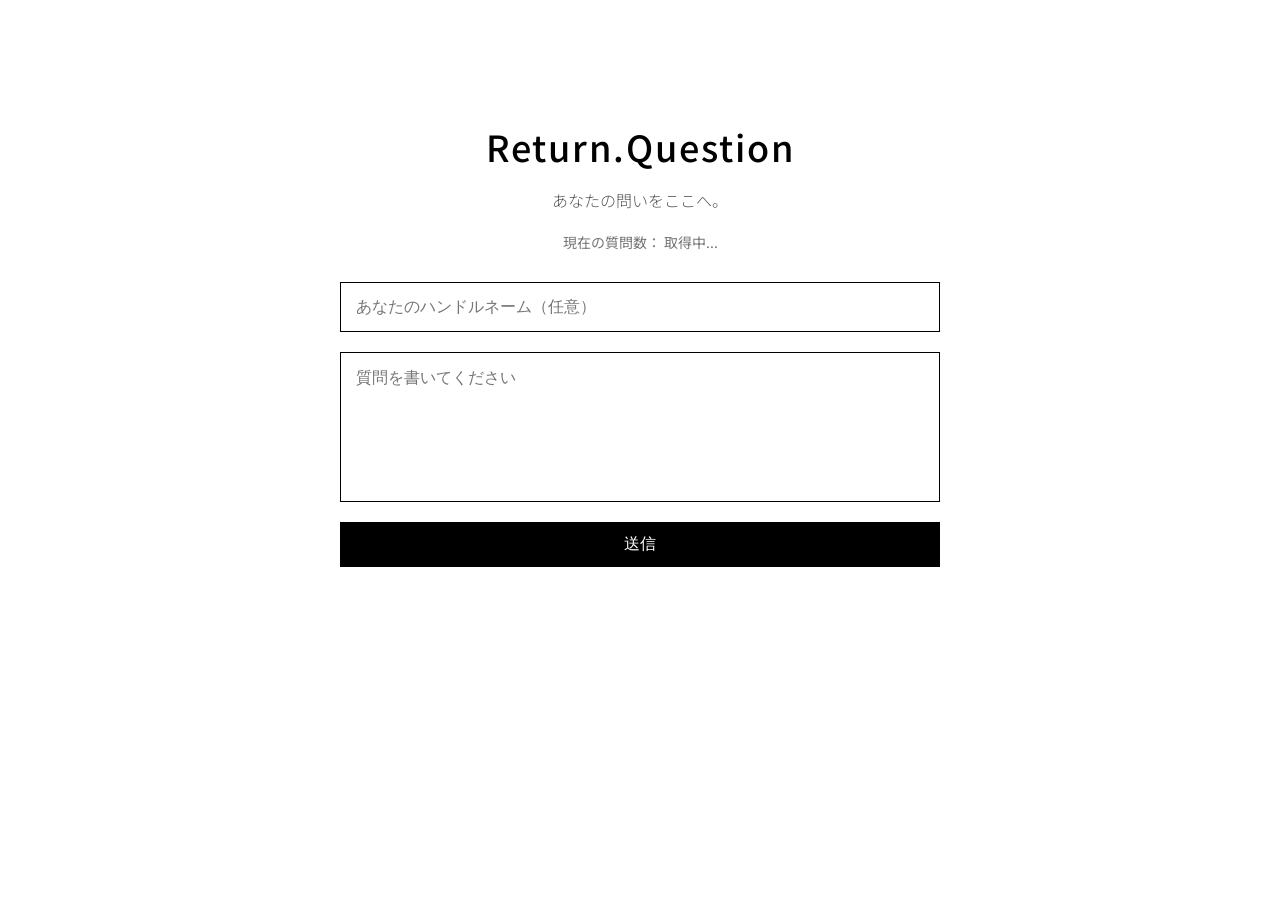
<file: index.html>
<!DOCTYPE html>
<html lang="ja">
<head>
<meta charset="UTF-8">
<meta name="viewport" content="width=device-width, initial-scale=1.0">
<title>Return.Question</title>
<link rel="stylesheet" href="style.css">
<link href="https://fonts.googleapis.com/css2?family=Noto+Sans+JP:wght@300;400;500&display=swap" rel="stylesheet">
</head>
<body>

<div class="container">
    <h1>Return.Question</h1>
    <p class="subtitle">あなたの問いをここへ。</p>

    <!-- 常時表示カウンター -->
    <p class="counter">
        現在の質問数：
        <span id="questionCounter">0 / 100</span>
    </p>

    <form id="questionForm">
        <input type="text" id="name" placeholder="あなたのハンドルネーム（任意）">
        <textarea id="question" placeholder="質問を書いてください" required></textarea>
        <button type="submit">送信</button>
    </form>

    <p class="message" id="message"></p>
</div>

<script src="script.js"></script>
</body>
</html>
</file>
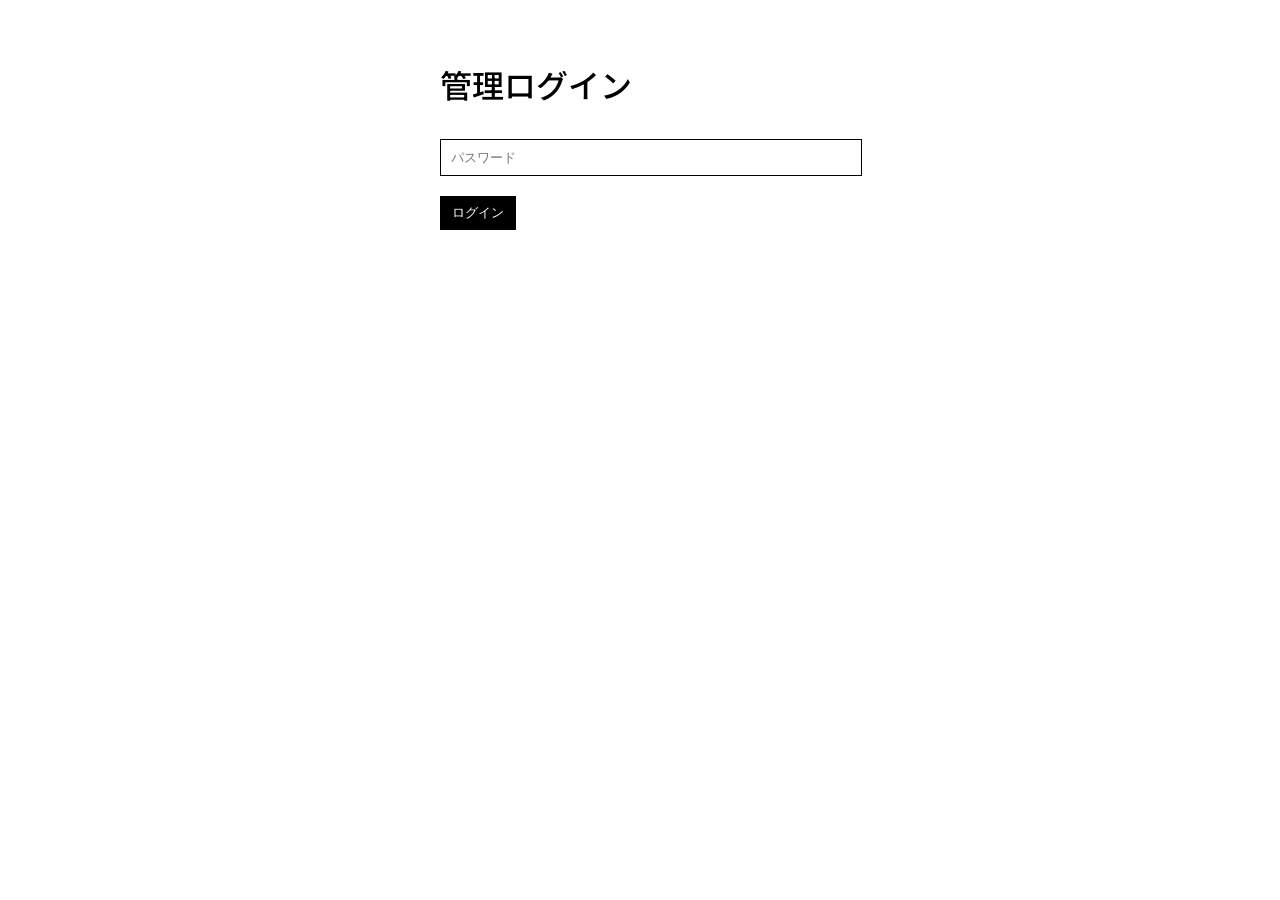
<file: admin.html>
<!DOCTYPE html>
<html lang="ja">
<head>
<meta charset="UTF-8">
<meta name="viewport" content="width=device-width, initial-scale=1.0">
<title>Return.Question 管理画面</title>
<link href="https://fonts.googleapis.com/css2?family=Noto+Sans+JP:wght@300;400;500&display=swap" rel="stylesheet">
<style>
body{
    font-family:'Noto Sans JP',sans-serif;
    background:#fff;
    color:#000;
    margin:0;
    padding:40px;
}
h1{
    font-weight:500;
}
.login{
    max-width:400px;
    margin:auto;
}
input{
    width:100%;
    padding:10px;
    margin:10px 0;
    border:1px solid #000;
}
button{
    padding:8px 12px;
    background:#000;
    color:#fff;
    border:none;
    cursor:pointer;
    margin-top:10px;
}
.question-box{
    border:1px solid #000;
    padding:15px;
    margin:15px 0;
}
.counter{
    margin:20px 0;
}
.delete-btn{
    background:#fff;
    color:#000;
    border:1px solid #000;
    margin-top:10px;
}
</style>
</head>
<body>

<div id="loginArea" class="login">
    <h1>管理ログイン</h1>
    <input type="password" id="password" placeholder="パスワード">
    <button onclick="login()">ログイン</button>
</div>

<div id="adminArea" style="display:none;">
    <h1>質問一覧</h1>
    <p class="counter">現在の質問数：<span id="counter">0 / 100</span></p>
    <div id="questions"></div>
</div>

<script>
const API_URL = "https://script.google.com/macros/s/AKfycbwYlq4Ua1Y7ELQ1sBfq_4E-PYcGvAQZR2u7hUPy_X9riTv44q1DnRKGGiYEopZMmzCGHQ/exec";
const PASSWORD = "Kdkm09020701";

function login(){
    const input = document.getElementById("password").value;
    if(input === PASSWORD){
        document.getElementById("loginArea").style.display="none";
        document.getElementById("adminArea").style.display="block";
        loadQuestions();
    }else{
        alert("パスワードが違います");
    }
}

async function loadQuestions(){
    const res = await fetch(API_URL + "?t=" + new Date().getTime());
    const data = await res.json();

    const container = document.getElementById("questions");
    const counter = document.getElementById("counter");

    container.innerHTML = "";

    const count = data.length > 0 ? data.length - 1 : 0;
    counter.textContent = count + " / 100";

    for(let i = 1; i < data.length; i++){
        const box = document.createElement("div");
        box.className = "question-box";

        box.innerHTML = `
            <strong>名前：</strong>${data[i][0] || "匿名"}<br>
            <strong>質問：</strong>${data[i][1]}<br>
            <strong>日時：</strong>${data[i][2] || ""}<br>
            <button class="delete-btn" onclick="deleteQuestion(${i+1})">削除</button>
        `;

        container.appendChild(box);
    }
}

async function deleteQuestion(row){
    if(!confirm("本当に削除しますか？")) return;

    await fetch(API_URL, {
        method: "POST",
        body: JSON.stringify({
            action: "delete",
            row: row
        })
    });

    loadQuestions();
}
</script>

</body>
</html>
</file>
<file: style.css>
body {
    margin: 0;
    font-family: 'Noto Sans JP', sans-serif;
    background: #ffffff;
    color: #000000;
}

/* 中央寄せ */
.container {
    max-width: 600px;
    margin: 120px auto;
    padding: 0 20px;
    text-align: center;
}

/* タイトル */
h1 {
    font-size: 36px;
    font-weight: 500;
    letter-spacing: 2px;
    margin-bottom: 10px;
}

/* サブタイトル */
.subtitle {
    margin-bottom: 20px;
    font-weight: 300;
    color: #555;
    font-size: 16px;
}

/* カウンター */
.counter {
    margin-bottom: 30px;
    font-size: 14px;
    color: #777;
}

/* フォームを縦並びに */
form {
    display: flex;
    flex-direction: column;
}

/* 入力欄 */
input, textarea {
    width: 100%;
    padding: 15px;
    margin-bottom: 20px;
    border: 1px solid #000;
    background: #fff;
    font-size: 16px;
    box-sizing: border-box;
}

/* テキストエリア */
textarea {
    height: 150px;
    resize: none;
}

/* ボタン */
button {
    padding: 12px;
    font-size: 16px;
    background: #000;
    color: #fff;
    border: none;
    cursor: pointer;
    transition: 0.3s;
}

button:hover {
    background: #333;
}

/* メッセージ */
.message {
    margin-top: 20px;
    font-size: 14px;
}

/* 管理画面カード */
.card {
    border: 1px solid #000;
    padding: 20px;
    margin-bottom: 20px;
    text-align: left;
}

.card button {
    margin-top: 10px;
    background: #fff;
    color: #000;
    border: 1px solid #000;
}

.card button:hover {
    background: #000;
    color: #fff;
}
</file>
